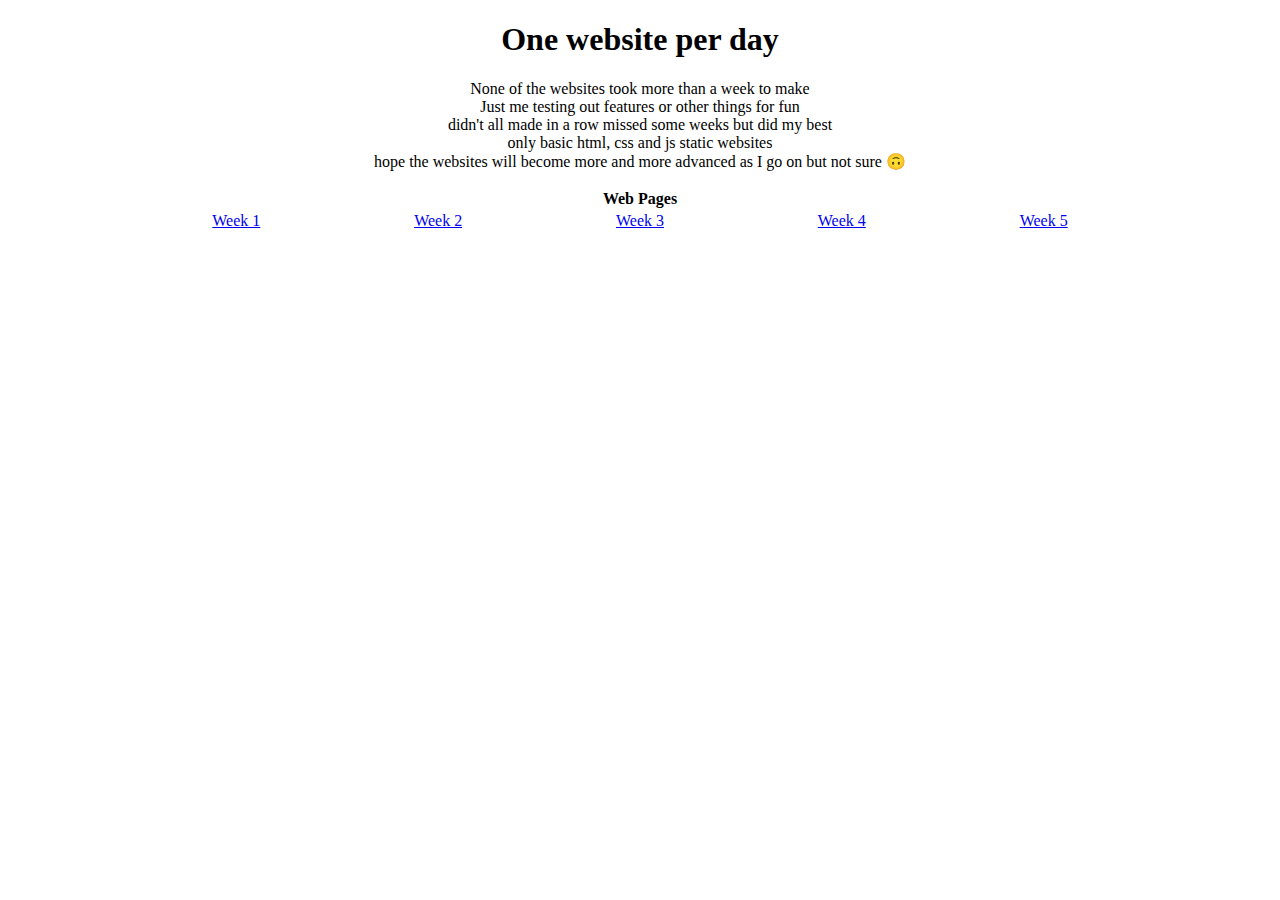
<file: Index.html>
<!DOCTYPE html>
<html lang="en">
<head>
    <meta charset="UTF-8">
    <meta http-equiv="X-UA-Compatible" content="IE=edge">
    <meta name="viewport" content="width=device-width, initial-scale=1.0">
    <link href="index-style.css" rel="stylesheet">
    <title>Index</title>
</head>
<body>
    <div id="info">
        <h1 id="title">One website per day</h1>
        <p>
            None of the websites took more than a week to make<br/>
            Just me testing out features or other things for fun<br/>
            didn't all made in a row missed some weeks but did my best<br/>
            only basic html, css and js static websites<br/>
            hope the websites will become more and more advanced as I go on but not sure &#x1F643;
        </p>
    </div>
    <div id="websites">
        <table>
            <thead>
                <tr>
                    <th colspan="10" id="tableTitle">Web Pages</th>
                </tr>
            </thead>
            <tbody>
                <tr>
                    <td>
                        <a href="1-CSGO-Article/main.html">Week 1</a>
                    </td>
                    <td>
                        <a href="2-Time-Table/main.html">Week 2</a>
                    </td>
                    <td>
                        <a href="3-One-file-page/main.html">Week 3</a>
                    </td>
                    <td>
                        <a href="4-Random-Cat-images/main.html">Week 4</a>
                    </td>
                    <td>
                        <a href="5-Roulette/Roulette.html">Week 5</a>
                    </td>






                </tr>





            </tbody>





        </table>


    </div>

    
</body>
</html>
</file>
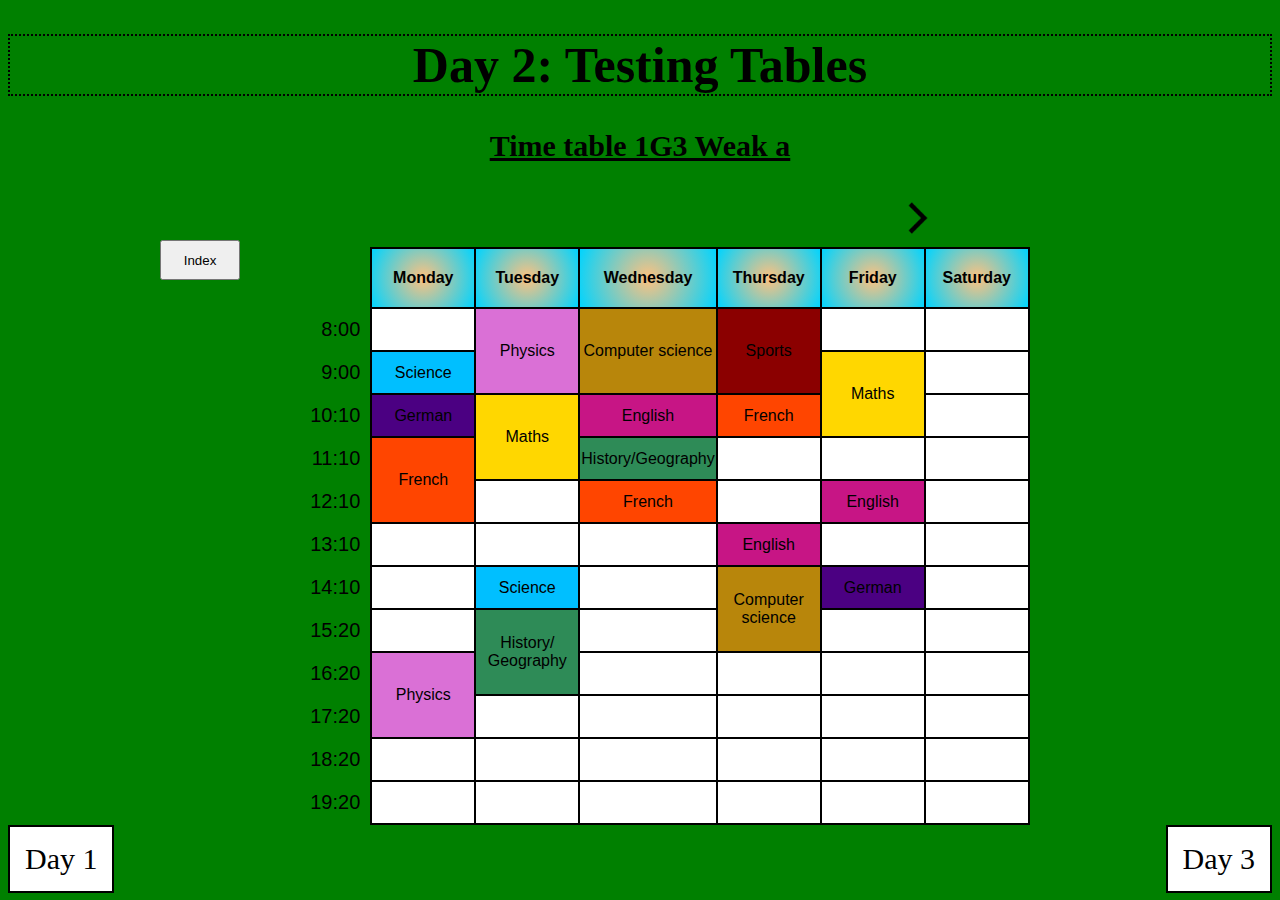
<file: 2-Time-Table/main.html>
<!DOCTYPE html>
<html lang="en">
<head>
    <meta charset="UTF-8">
    <meta name="viewport" content="width=device-width, initial-scale=1.0">
    <link href="styles.css" rel="stylesheet">
    <title>Time table</title>
</head>
<body>
    <a href="../Index.html">
        <button id="button-to-index">
           Index
        </button>
    </a>
    <header>
        <h1>Day 2: Testing Tables</h1>
        <h3 id = weak>Time table 1G3 Weak a</h3>
        <div id = "toChange">
            <img src="./ressources/arrow1.png" id = "arrow" title = "Weak b">
        </div>
    </header>
    <table id ="table">
        <thead>
            <tr>
                <th class="time"></th>
                <th class="first">Monday</th>
                <th class="first">Tuesday</th>
                <th class="first">Wednesday</th>
                <th class="first">Thursday</th>
                <th class="first">Friday</th>
                <th class="first">Saturday</th>
            </tr>
        </thead>
        <tbody>
            <tr>
                <td class="time">8:00</td>
                <td></td>
                <td rowspan="2" class = "physics">Physics</td>
                <td rowspan="2" class="computerScience">Computer science</td>
                <td rowspan="2" id="sports">Sports</td>
                <td></td>
                <td></td>
            </tr>
            <tr>
                <td class="time">9:00</td>
                <td class="science">Science</td>
                <td rowspan="2" class="maths">Maths</td>
                <td></td>
            </tr>
            <tr>
                <td class="time">10:10</td>
                <td class="german">German</td>
                <td rowspan="2" class="maths">Maths</td>
                <td class="english">English</td>
                <td class = "french">French</td>
                <td></td>
            </tr>
            <tr>
                <td class="time">11:10</td>
                <td rowspan="2" class = "french">French</td>
                <td class="history">History/Geography</td>
                <td></td>
                <td></td>
                <td></td>
            </tr>
            <tr>
                <td class="time">12:10</td>
                <td></td>
                <td class = "french">French</td>
                <td></td>
                <td class="english">English</td>
                <td></td>
            </tr>
            <tr>
                <td class="time">13:10</td>
                <td></td>
                <td></td>
                <td></td>
                <td class="english">English</td>
                <td></td>
                <td></td>
            </tr>
            <tr>
                <td class="time">14:10</td>
                <td></td>
                <td class="science">Science</td>
                <td></td>
                <td rowspan="2" class="computerScience">Computer science</td>
                <td class="german">German</td>
                <td></td>
            </tr>
            <tr>
                <td class="time">15:20</td>
                <td></td>
                <td rowspan="2" class="history">History/ Geography</td>
                <td></td>
                <td></td>
                <td></td>
            </tr>
            <tr>
                <td class="time">16:20</td>
                <td rowspan="2" class = "physics">Physics</td>
                <td></td>
                <td></td>
                <td></td>
                <td></td>
            </tr>
            <tr>
                <td class="time">17:20</td>
                <td></td>
                <td></td>
                <td></td>
                <td></td>
                <td></td>
            </tr>
            <tr>
                <td class="time">18:20</td>
                <td></td>
                <td></td>
                <td></td>
                <td></td>
                <td></td>
                <td></td>
            </tr>
            <tr>
                <td class="time">19:20</td>
                <td></td>
                <td></td>
                <td></td>
                <td></td>
                <td></td>
                <td></td>
            </tr>

        </tbody>
    </table>

    <a href="../1-CSGO-Article/main.html" id="day1" class="article">Day 1</a><a id="day3" href="../3-One-file-page/main.html" class="article">Day 3</a>
    <script src = "TimeTables.js"></script>
    <script src = "./myscripts.js"></script>
</body>

</html>
</file>
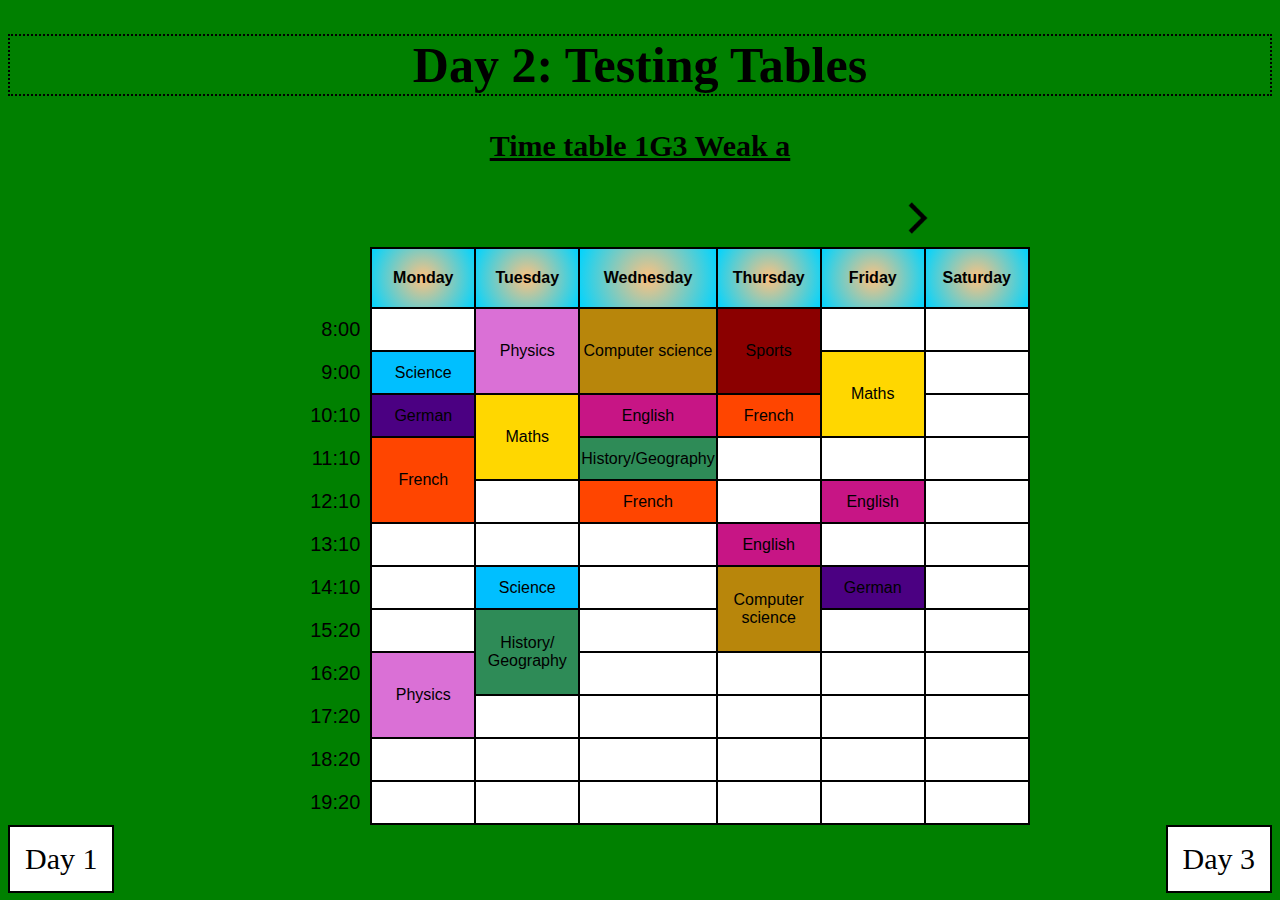
<file: 2/main.html>
<!DOCTYPE html>
<html lang="en">
<head>
    <meta charset="UTF-8">
    <meta name="viewport" content="width=device-width, initial-scale=1.0">
    <link href="styles.css" rel="stylesheet">
    <title>Time table</title>
</head>
<body>
    <header>
        <h1>Day 2: Testing Tables</h1>
        <h3 id = weak>Time table 1G3 Weak a</h3>
        <div id = "toChange">
            <img src="./ressources/arrow1.png" id = "arrow" title = "Weak b">
        </div>
    </header>
    <table id ="table">
        <thead>
            <tr>
                <th class="time"></th>
                <th class="first">Monday</th>
                <th class="first">Tuesday</th>
                <th class="first">Wednesday</th>
                <th class="first">Thursday</th>
                <th class="first">Friday</th>
                <th class="first">Saturday</th>
            </tr>
        </thead>
        <tbody>
            <tr>
                <td class="time">8:00</td>
                <td></td>
                <td rowspan="2" class = "physics">Physics</td>
                <td rowspan="2" class="computerScience">Computer science</td>
                <td rowspan="2" id="sports">Sports</td>
                <td></td>
                <td></td>
            </tr>
            <tr>
                <td class="time">9:00</td>
                <td class="science">Science</td>
                <td rowspan="2" class="maths">Maths</td>
                <td></td>
            </tr>
            <tr>
                <td class="time">10:10</td>
                <td class="german">German</td>
                <td rowspan="2" class="maths">Maths</td>
                <td class="english">English</td>
                <td class = "french">French</td>
                <td></td>
            </tr>
            <tr>
                <td class="time">11:10</td>
                <td rowspan="2" class = "french">French</td>
                <td class="history">History/Geography</td>
                <td></td>
                <td></td>
                <td></td>
            </tr>
            <tr>
                <td class="time">12:10</td>
                <td></td>
                <td class = "french">French</td>
                <td></td>
                <td class="english">English</td>
                <td></td>
            </tr>
            <tr>
                <td class="time">13:10</td>
                <td></td>
                <td></td>
                <td></td>
                <td class="english">English</td>
                <td></td>
                <td></td>
            </tr>
            <tr>
                <td class="time">14:10</td>
                <td></td>
                <td class="science">Science</td>
                <td></td>
                <td rowspan="2" class="computerScience">Computer science</td>
                <td class="german">German</td>
                <td></td>
            </tr>
            <tr>
                <td class="time">15:20</td>
                <td></td>
                <td rowspan="2" class="history">History/ Geography</td>
                <td></td>
                <td></td>
                <td></td>
            </tr>
            <tr>
                <td class="time">16:20</td>
                <td rowspan="2" class = "physics">Physics</td>
                <td></td>
                <td></td>
                <td></td>
                <td></td>
            </tr>
            <tr>
                <td class="time">17:20</td>
                <td></td>
                <td></td>
                <td></td>
                <td></td>
                <td></td>
            </tr>
            <tr>
                <td class="time">18:20</td>
                <td></td>
                <td></td>
                <td></td>
                <td></td>
                <td></td>
                <td></td>
            </tr>
            <tr>
                <td class="time">19:20</td>
                <td></td>
                <td></td>
                <td></td>
                <td></td>
                <td></td>
                <td></td>
            </tr>

        </tbody>
    </table>

    <a href="../1/main.html" id="day1">Day 1</a><a id="day3" href="../3/main.html">Day 3</a>
    <script src = "TimeTables.js"></script>
    <script src = "./myscripts.js"></script>
</body>

</html>
</file>
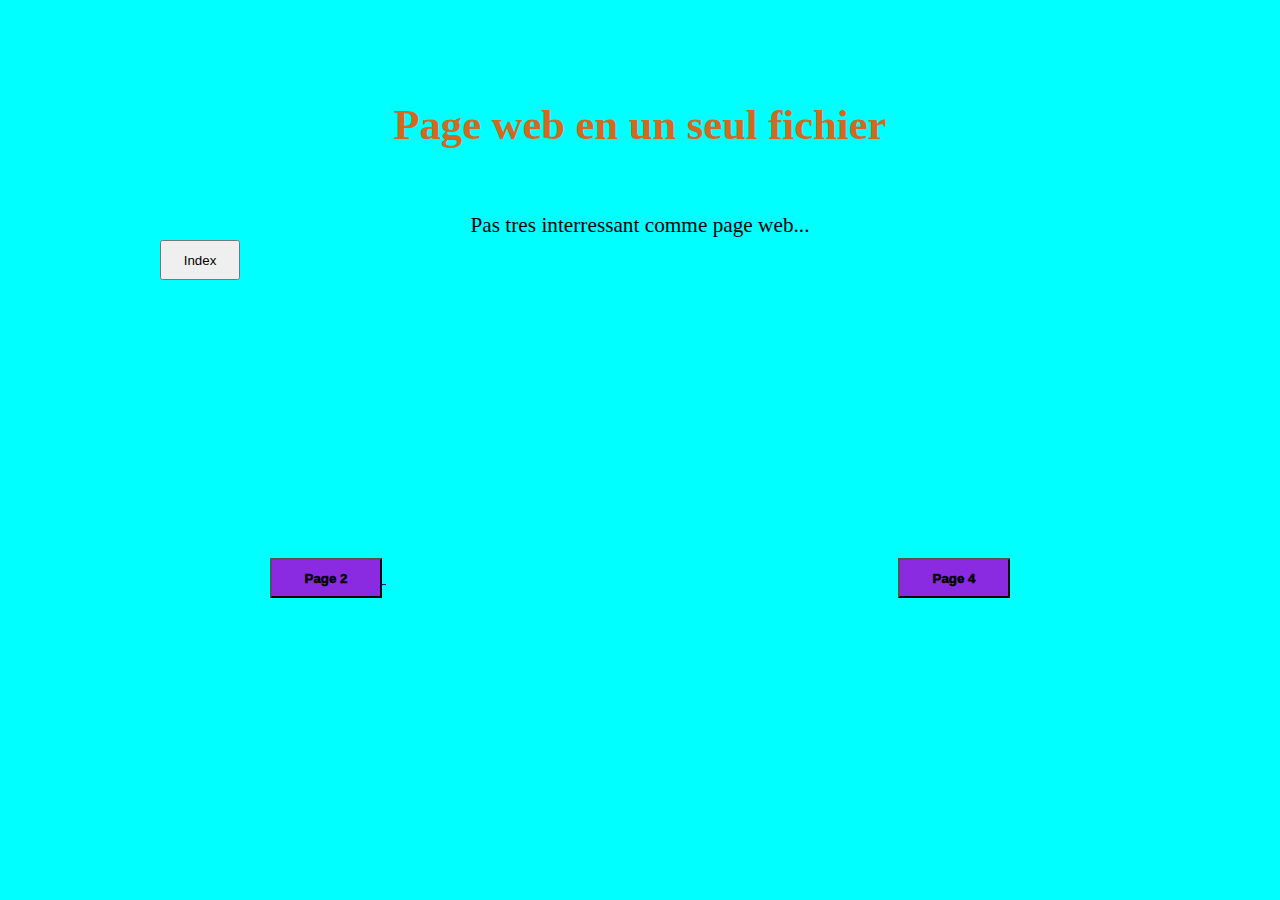
<file: 3-One-file-page/main.html>
<!DOCTYPE html>
<style>
    #button-to-index {
        position: absolute;
        top: 15rem;
        left: 10rem;
        height: 2.5rem;
        width: 5rem;
        cursor: pointer;
    }

    .text{ 
        text-align: center;
        margin-top: 100px;
    }
    .text h1 {
        font-size: 2.66rem;
        color: chocolate;
    }
    .text p {
        margin-top: 4rem;
        font-size: 1.33rem;
    }
    html, body{
        background-color: aqua;
        height:100%;
        margin: 0;
        overflow: hidden;
    }
    .next {
        margin-top: 25%;
        text-align: center;
    }

    .next #p2 {
        margin-right: 20%;
    }
    .next #p4 {
        margin-left: 20%;
    }
    .p {
        height: 2.5rem;
        width: 7rem;
        background-color: blueviolet;
        cursor: pointer;
        font-weight: 1000;
    }
</style>


<body>
    <a href="../Index.html">
        <button id="button-to-index">
           Index
        </button>
    </a>



    <div class="text">
        <h1>Page web en un seul fichier</h1>
        <p>Pas tres interressant comme page web...</p>
    </div>

    <div class="next">
        <a href="../2-Time-Table/main.html" id="p2">
            <button class="p">Page 2</button>
        </a>

        <a id="p4" href="../4-Random-Cat-images/main.html">
           <button class="p">Page 4</button> 
        </a>
        
    </div>
</body>
</file>
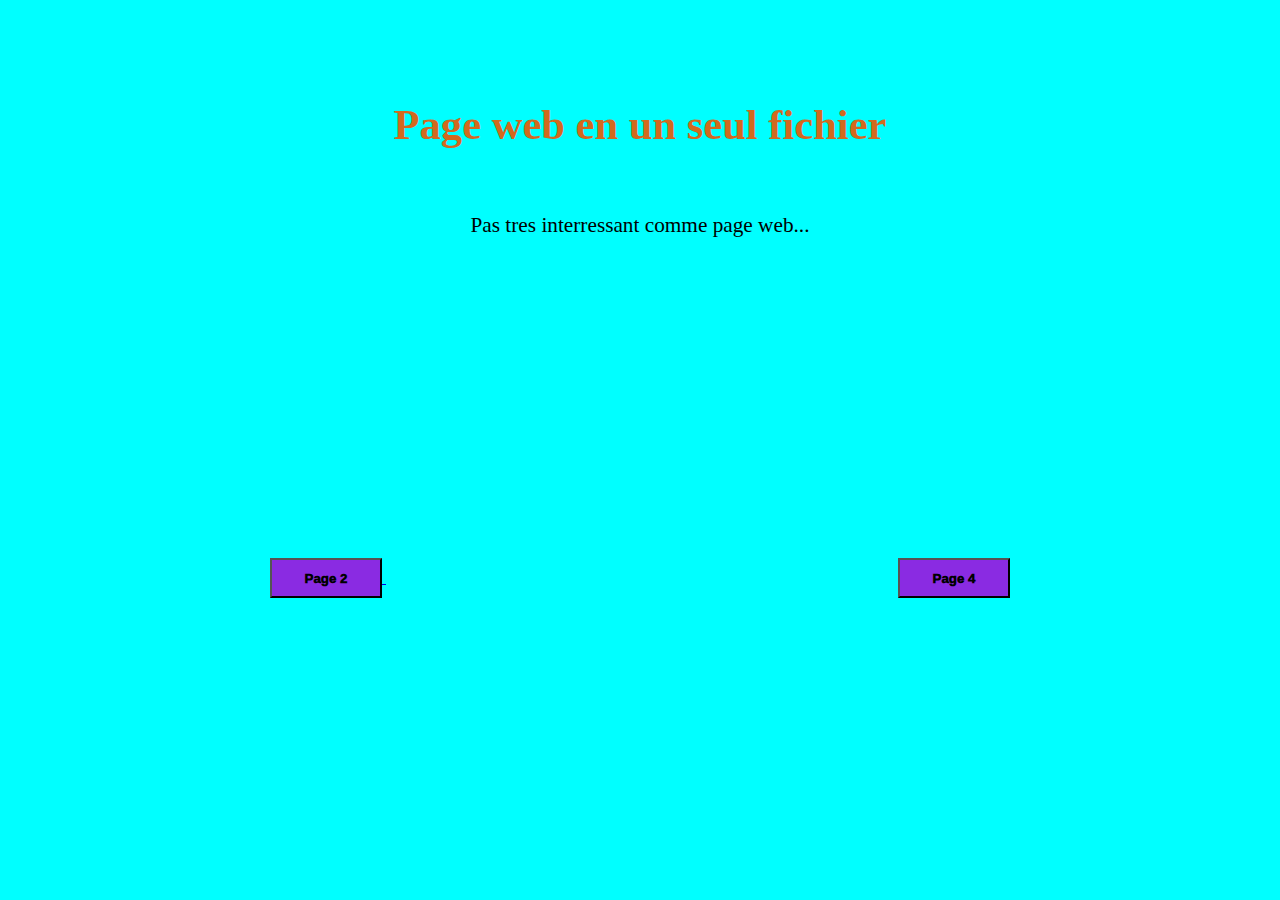
<file: 3/main.html>
<!DOCTYPE html>
<style>
    .text{ 
        text-align: center;
        margin-top: 100px;
    }
    .text h1 {
        font-size: 2.66rem;
        color: chocolate;
    }
    .text p {
        margin-top: 4rem;
        font-size: 1.33rem;
    }
    html, body{
        background-color: aqua;
        height:100%;
        margin: 0;
        overflow: hidden;
    }
    .next {
        margin-top: 25%;
        text-align: center;
    }

    .next #p2 {
        margin-right: 20%;
    }
    .next #p4 {
        margin-left: 20%;
    }
    .p {
        height: 2.5rem;
        width: 7rem;
        background-color: blueviolet;
        cursor: pointer;
        font-weight: 1000;
    }
</style>


<body>
    <div class="text">
        <h1>Page web en un seul fichier</h1>
        <p>Pas tres interressant comme page web...</p>
    </div>

    <div class="next">
        <a href="../2-Time-Table/main.html" id="p2">
            <button class="p">Page 2</button>
        </a>

        <a id="p4" >
           <button class="p">Page 4</button> 
        </a>
        
    </div>
</body>
</file>
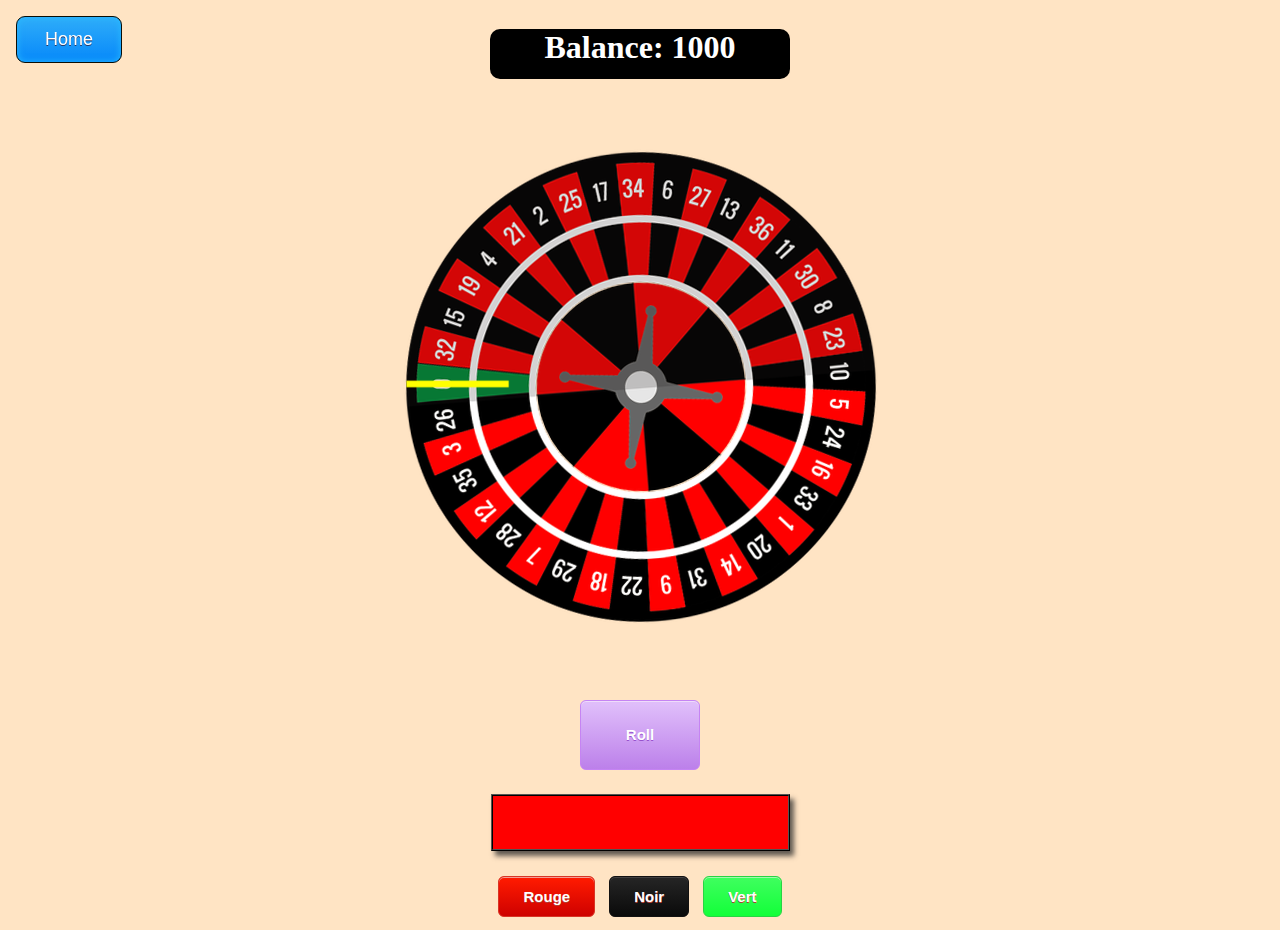
<file: 5-Roulette/Roulette.html>
<!DOCTYPE html>
<html lang="en">
<head>
    <meta charset="UTF-8">
    <meta name="viewport" content="width=device-width, initial-scale=1.0">
    <link rel='stylesheet' href='./ressource/css/index.css'>
    <title>Roulette</title>
</head>
<body>
    <a href="../index.html">
        <button id="home">Home</button>
    </a>
    
    <div class='center'>
        <h1 id='balance'>Balance: 1000</h1>
    </div>
    
    
    <div class='center'>
        <div id='roulette'>
            <img src="./ressource/image/fleche_test.png" id='fleche'/>

            <img id='roue' src="./ressource/image/roulette2.png" alt='Roulette'/>
        </div>

        <div>
            
            <button id ='roll'>Roll</button>
        </div>
    </div>
    <div class='center'>
        <input type='number' id='betAmount' onchange="changeBetAmount()" >
        <div>
            <button id='redButton' class='colorButton'>Rouge</button>
            <button id='blackButton' class='colorButton'>Noir</button>
            <button id='greenButton' class='colorButton'>Vert</button>
        </div>
    </div>

</body>
<script src="./ressource/js/roll.js"></script>
</html>
</file>
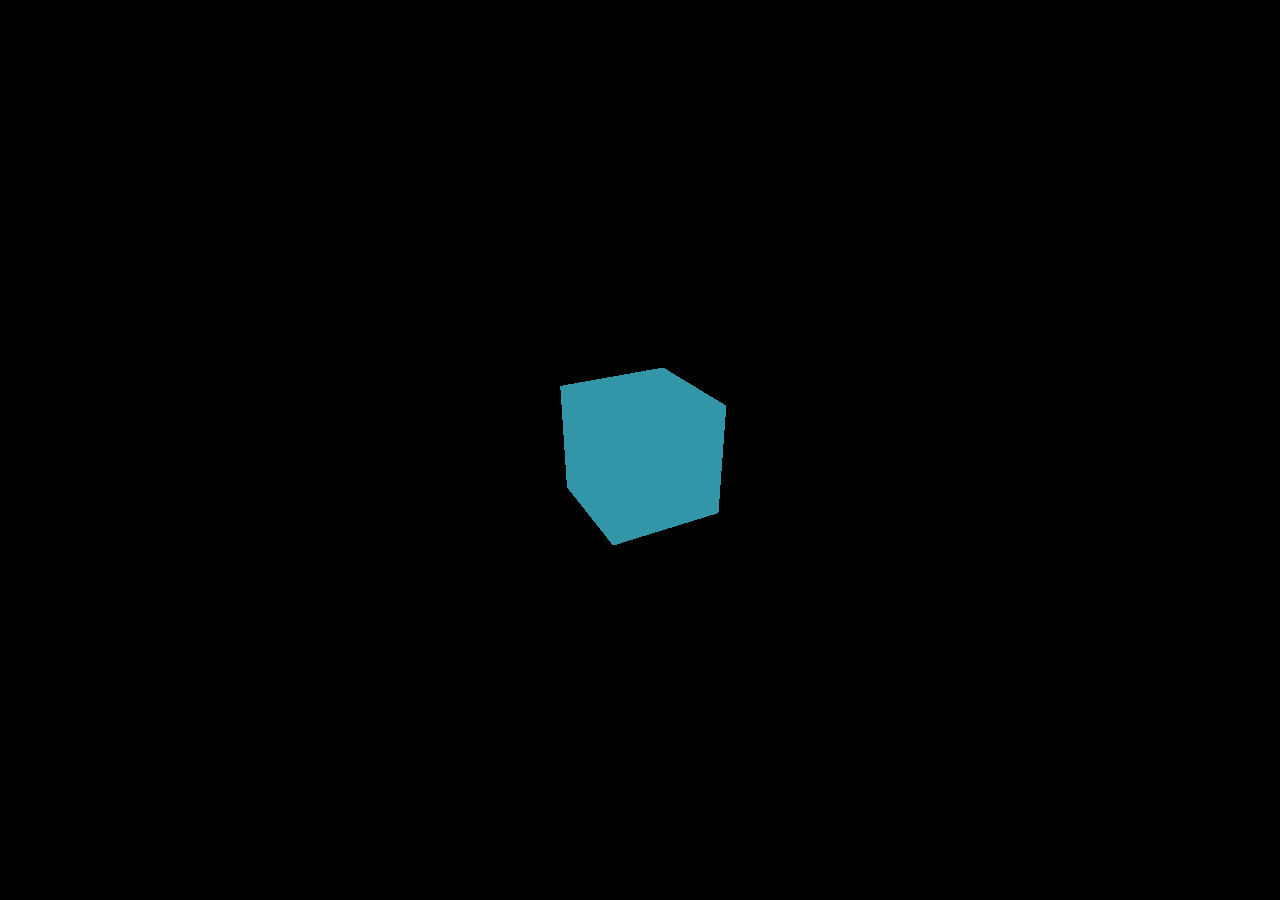
<file: 6-three-animation/main.html>
<!DOCTYPE html>
<html lang="en">
<head>
    <meta charset="UTF-8">
    <meta http-equiv="X-UA-Compatible" content="IE=edge">
    <meta name="viewport" content="width=device-width, initial-scale=1.0">
    <title>three-animation</title>
    <style>
        body {margin: 0;}
    </style>
</head>
<body>
    <script src="js/three.js"></script>
    <script src = "js/code_animation.js"></script>
</body>
</html>
</file>
<file: index-style.css>
#info {
    text-align: center;
}

#websites {
    text-align: center;
}


table {
    width: 80%;
    margin-left: auto;
    margin-right: auto;
}
</file>
<file: 2-Time-Table/styles.css>
#button-to-index {
    position: absolute;
    top: 15rem;
    left: 10rem;
    height: 2.5rem;
    width: 5rem;
    cursor: pointer;
}



h1 {
    text-align: center;
    font-family: 'Times New Roman', Times, serif;
    font-size: 50px;
    border: 2px black dotted;
}

h3 {
    text-align: center;
    font-size: 30px;
    text-decoration: underline;
}

#arrow {
    height: 50px;
    margin: auto 40% auto 70%;
    padding: 0;
}

.article {
    font-size: 30px;
    padding: 15px;
    border: 2px black solid;
    background-color: white;
    text-decoration: none;
    color: black;
}
#day3 {
    position: relative;
    float: right;
}
#day1 {
    float: left;
}

th, td {
    border: 2px solid black;
    background-color: white;
    text-align: center;
}

th, td, table {
    text-align: center;
    border-collapse: collapse;
}

tr, th{
    height: 40px;
    width: 100px;
}

.first {
    background: rgb(2,0,36);
    background: radial-gradient(circle, rgba(2,0,36,1) 0%, rgba(255,193,127,1) 0%, rgba(0,212,255,1) 100%);
}

table {
    margin: auto;
    font-family: 'Lucida Sans', 'Lucida Sans Regular', 'Lucida Grande', 'Lucida Sans Unicode', Geneva, Verdana, sans-serif;
}

body {
    background-color: green;
    overflow-x: hidden;
}

.time {
    text-align: right;
    border: none;
    background-color: green;
    font-size: 20px;
    vertical-align: top;
    padding: 10px;
}

.physics {
    background-color: orchid;
}

.computerScience {
    background-color: darkgoldenrod;
}

.science {
    background-color: deepskyblue;
}

#sports{
    background-color: darkred;
}

.maths {
    background-color: gold;
}

.german {
    background-color: indigo;
}

.english {
    background-color: mediumvioletred;
}
.french {
    background-color: orangered;
}

.history {
    background-color: seagreen;
}

.EMC {
    background-color: greenyellow;
}
</file>
<file: 2/styles.css>
h1 {
    text-align: center;
    font-family: 'Times New Roman', Times, serif;
    font-size: 50px;
    border: 2px black dotted;
}

h3 {
    text-align: center;
    font-size: 30px;
    text-decoration: underline;
}

#arrow {
    height: 50px;
    margin: auto 40% auto 70%;
    padding: 0;
}

a {
    font-size: 30px;
    padding: 15px;
    border: 2px black solid;
    background-color: white;
    text-decoration: none;
    color: black;
}
#day3 {
    position: relative;
    float: right;
}
#day1 {
    float: left;
}

th, td {
    border: 2px solid black;
    background-color: white;
    text-align: center;
}

th, td, table {
    text-align: center;
    border-collapse: collapse;
}

tr, th{
    height: 40px;
    width: 100px;
}

.first {
    background: rgb(2,0,36);
    background: radial-gradient(circle, rgba(2,0,36,1) 0%, rgba(255,193,127,1) 0%, rgba(0,212,255,1) 100%);
}

table {
    margin: auto;
    font-family: 'Lucida Sans', 'Lucida Sans Regular', 'Lucida Grande', 'Lucida Sans Unicode', Geneva, Verdana, sans-serif;
}

body {
    background-color: green;
    overflow-x: hidden;
}

.time {
    text-align: right;
    border: none;
    background-color: green;
    font-size: 20px;
    vertical-align: top;
    padding: 10px;
}

.physics {
    background-color: orchid;
}

.computerScience {
    background-color: darkgoldenrod;
}

.science {
    background-color: deepskyblue;
}

#sports{
    background-color: darkred;
}

.maths {
    background-color: gold;
}

.german {
    background-color: indigo;
}

.english {
    background-color: mediumvioletred;
}
.french {
    background-color: orangered;
}

.history {
    background-color: seagreen;
}

.EMC {
    background-color: greenyellow;
}
</file>
<file: 5-Roulette/ressource/css/index.css>
body {
    background-color: bisque;
}

#home {
    top:1rem;
    left: 1rem;
    position: fixed;
    box-shadow:inset 0px 0px 7px 0px #29bbff;
	background:linear-gradient(to bottom, #2dabf9 5%, #0688fa 100%);
	background-color:#2dabf9;
	border-radius:9px;
	border:1px solid #0b0e07;
	display:inline-block;
	cursor:pointer;
	color:#ffffff;
	font-family:Arial;
	font-size:18px;
	padding:12px 28px;
	text-decoration:none;
	text-shadow:0px 1px 0px #263666;
}

#home:hover {
    background:linear-gradient(to bottom, #0688fa 5%, #2dabf9 100%);
	background-color:#0688fa;
}

#home:active {
	top: 1.1rem ;    
}

.center {
    text-align: center;
}

#fleche {
    height: 10px;
    position: absolute;
    top: 48%;
    z-index: 5;
}


#roulette {
    margin: 3rem 0px;
    position: relative;
    z-index: -1;
}

#roue {
    transition:all 2s;
    transform: rotate(0deg);
}

#roll {
    font-size: 40px;
    z-index: 10;
    font-family: 'Segoe UI', Tahoma, Geneva, Verdana, sans-serif;
    height: 70px;
    width: 120px;
    margin: 1.5rem 0;
    cursor: pointer;
    box-shadow:inset 0px 1px 0px 0px #efdcfb;
	background:linear-gradient(to bottom, #dfbdfa 5%, #bc80ea 100%);
	background-color:#dfbdfa;
	border-radius:6px;
	border:1px solid #c584f3;
	display:inline-block;
	color:#ffffff;
	font-family:Arial;
	font-size:15px;
	font-weight:bold;
	padding:6px 24px;
	text-decoration:none;
	text-shadow:0px 1px 0px #9752cc;
}

#roll:hover {
    background:linear-gradient(to bottom, #bc80ea 5%, #dfbdfa 100%);
	background-color:#bc80ea;
}

#roll:active {
    position:relative;
	top:1px;
}


#balance {
    text-align: center;
    font-family: Cambria, Cochin, Georgia, Times, 'Times New Roman', serif;
    height: 50px;
    width: 300px;
    border-radius: 10px;
    display: inline-block;
    background-color: black;
    color: white
}

#betAmount {
    font-size:16px; 
    border-width:2px; 
    border-color:black; 
    background-color: red;
    border-style:ridge; 
    box-shadow: 4px 5px 5px 0px rgba(42,42,42,.74); 
    padding:15px; 
    text-align:center;
    color: white;
    font-size: 20px;
    margin-bottom: 20px;
}

#betAmount:focus { 
    outline:none; 
} 

.colorButton {
	display:inline-block;
	cursor:pointer;
	color:#ffffff;
	font-family:Arial;
	font-size:15px;
	font-weight:bold;
	padding:11px 24px;
	text-decoration:none;
    text-shadow:0px 1px 0px #b23e35;
    margin: 5px;
}

.colorButton:active {
	position:relative;
	top:1px;
}

#blackButton {
    box-shadow:inset 0px 1px 0px 0px #414042;
	background:linear-gradient(to bottom, #242424 5%, #0a0a0a 100%);
	background-color:#0a0a0a;
	border-radius:6px;
	border:1px solid #121111;
}
#blackButton:hover {
	background:linear-gradient(to bottom, #0a0a0a 5%, #242424 100%);
	background-color:#0a0a0a;
}


#greenButton {
    box-shadow:inset 0px 1px 0px 0px #a1f7af;
	background:linear-gradient(to bottom, #3dff5d 5%, #12ff39 100%);
	background-color:12ff39;
	border-radius:6px;
	border:1px solid #28d444;
}
#greenButton:hover {
	background:linear-gradient(to bottom, #12ff39 5%, #3dff5d 100%);
	background-color:#12ff39;
}


#redButton {
    box-shadow:inset 0px 1px 0px 0px #f29c93;
	background:linear-gradient(to bottom, #fe1a00 5%, #ce0100 100%);
	background-color:#fe1a00;
	border-radius:6px;
	border:1px solid #d83526;
}
#redButton:hover {
	background:linear-gradient(to bottom, #ce0100 5%, #fe1a00 100%);
	background-color:#ce0100;
}




/* Chrome, Safari, Edge, Opera */
input::-webkit-outer-spin-button,
input::-webkit-inner-spin-button {
  -webkit-appearance: none;
  margin: 0;
}

/* Firefox */
input[type=number] {
  -moz-appearance: textfield;
}
</file>
